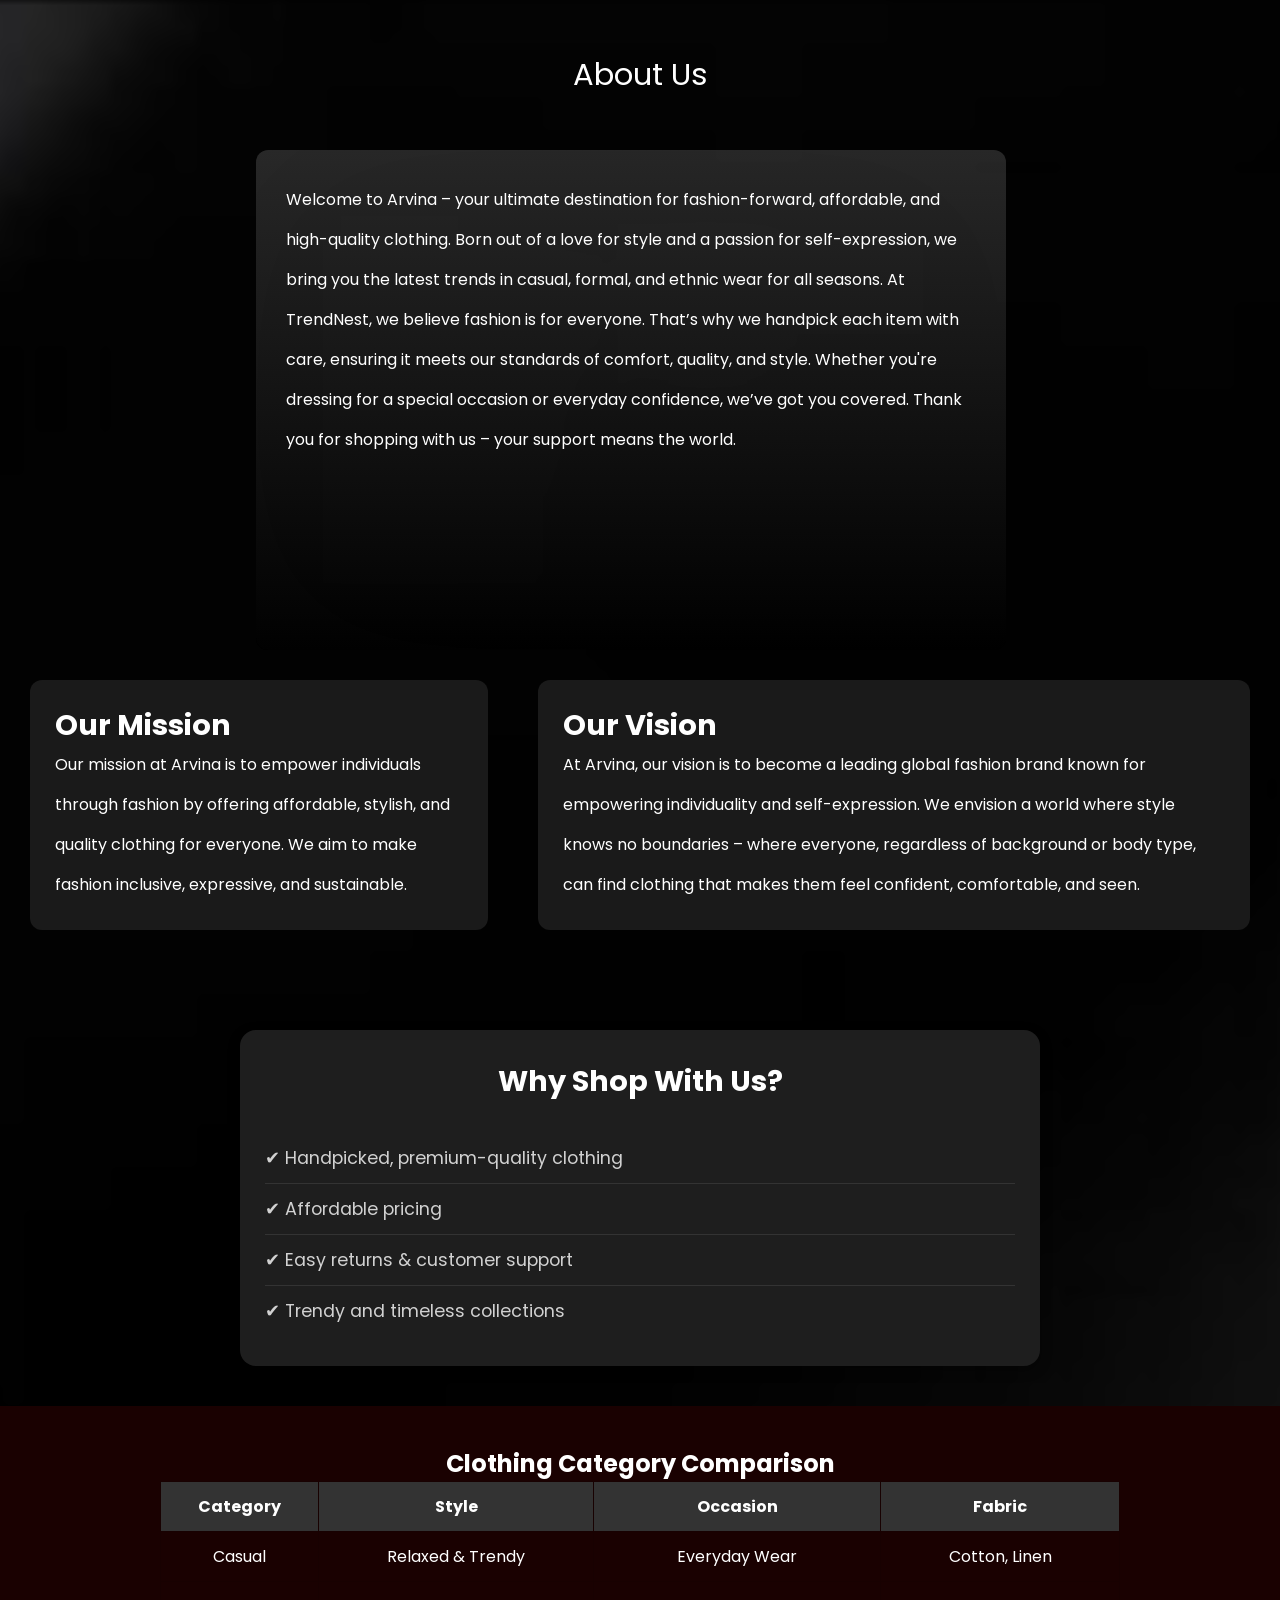
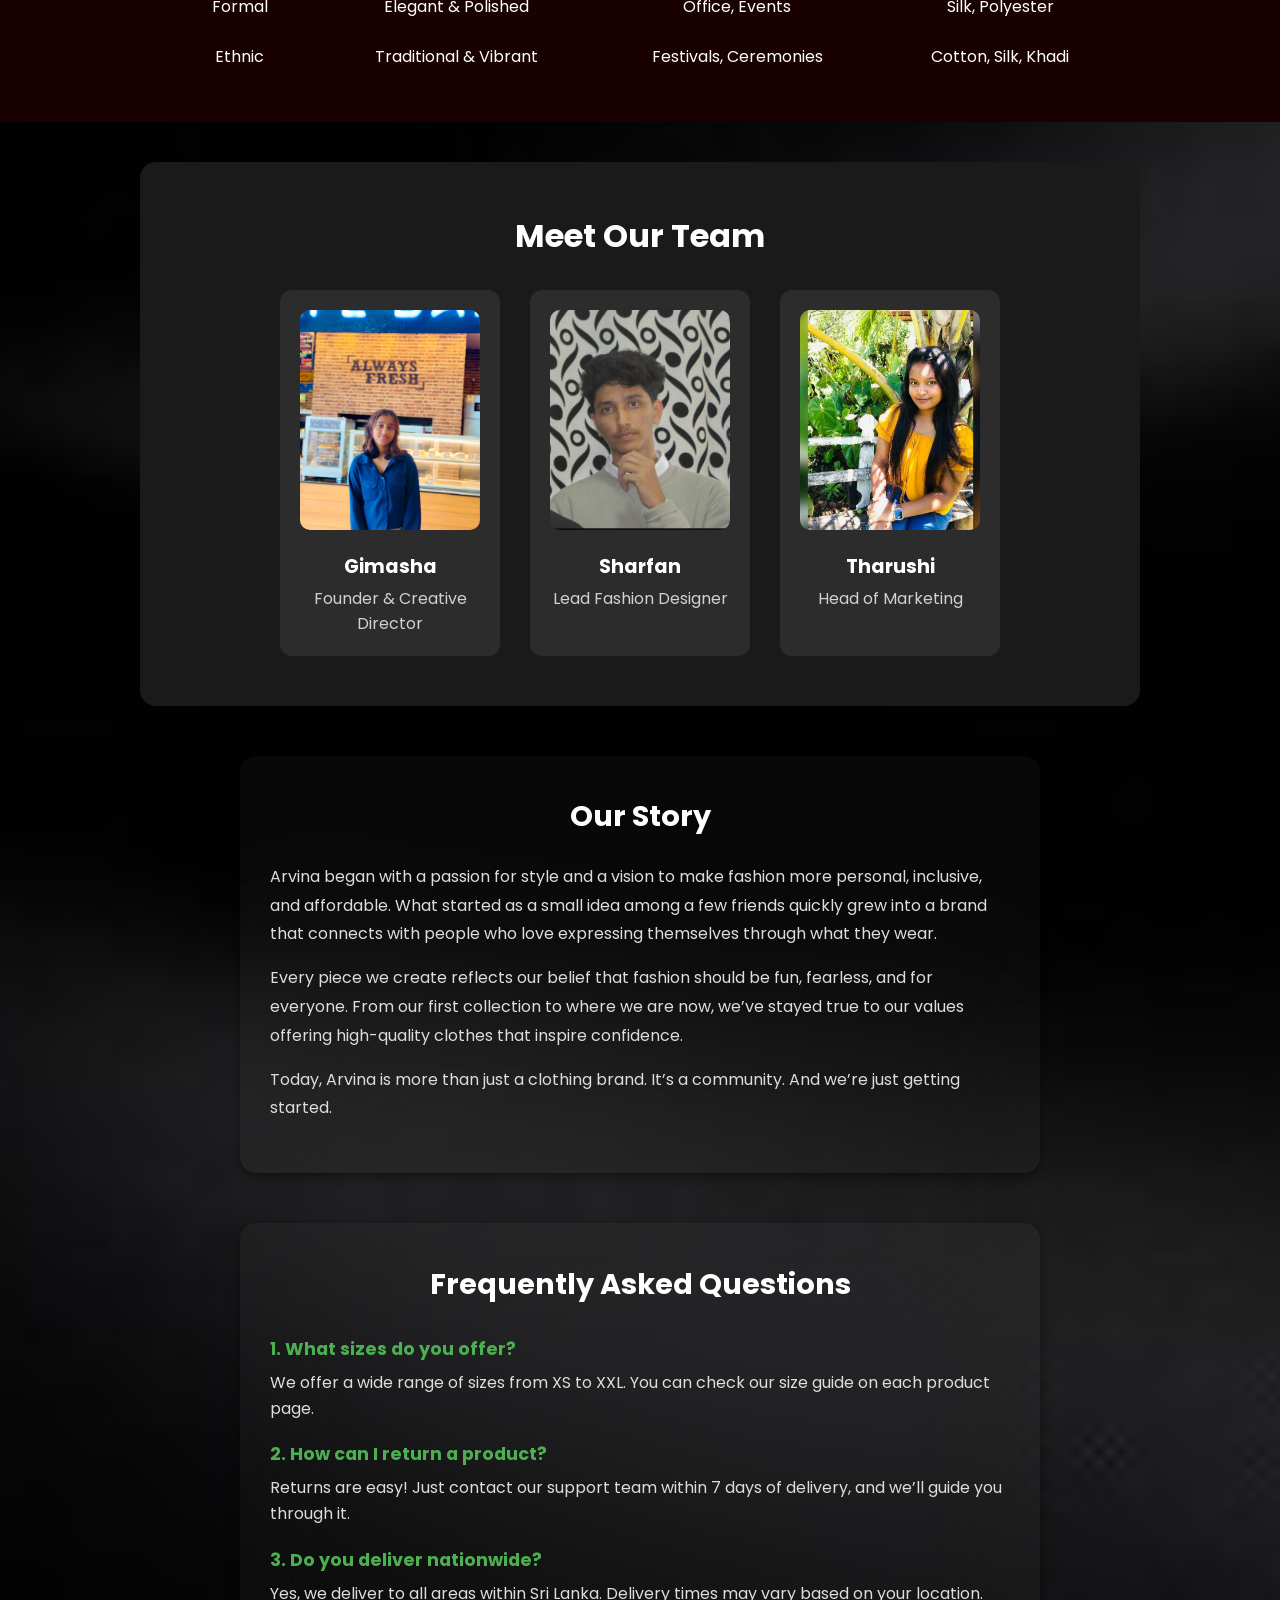
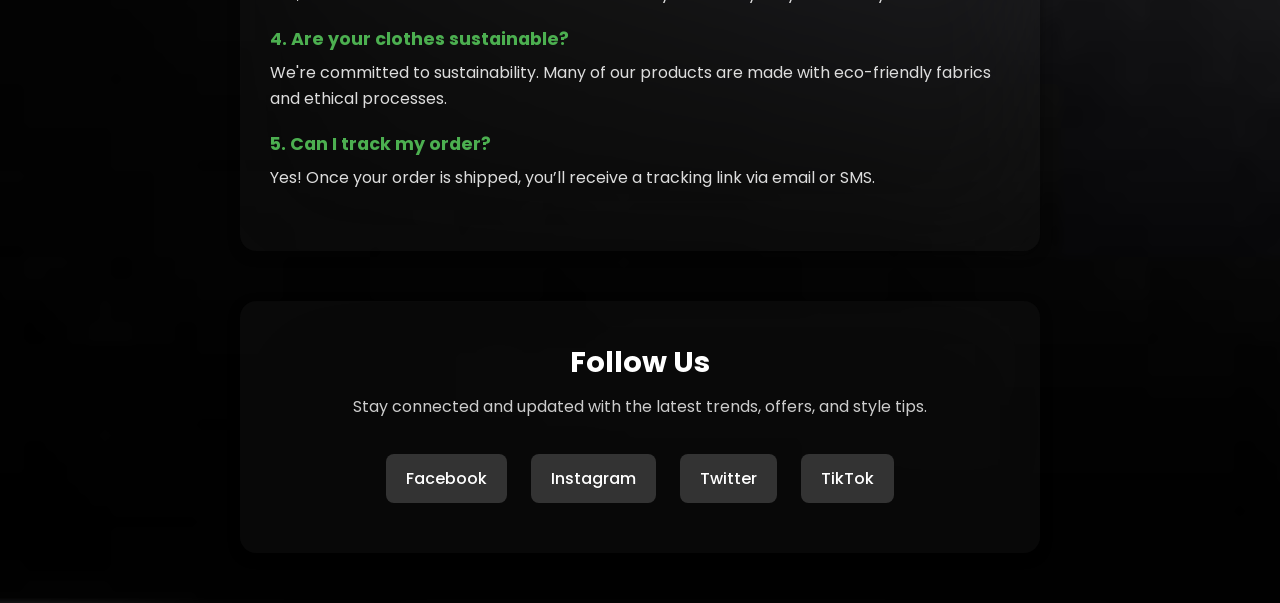
<file: about.html>
<!DOCTYPE html>
<html lang="en">
<head>
    <meta charset="UTF-8">
    <meta name="viewport" content="width=device-width, initial-scale=1.0">
    <link rel="stylesheet" href="./about.css">
    <title>About us</title>
</head>
<body>
    <div class="top">
        About Us
    </div>

    <div class="aboutcont">
        Welcome to Arvina – your ultimate destination for
         fashion-forward, affordable, and high-quality clothing.
         Born out of a love for style and a passion for self-expression,
 we bring you the 
 latest trends in casual, formal, and ethnic wear for all seasons.

At TrendNest, we believe fashion is for everyone. That’s why we handpick each item with care, ensuring it meets our standards of comfort, quality, and style. Whether you're dressing for a special occasion or everyday confidence, we’ve got you covered.

Thank you for shopping with us – your support means the world.
    </div>
  <div class="vismisv">
    <div class="mission">
        <h2>Our Mission</h2>
        <p>
          Our mission at Arvina is to empower individuals through fashion by offering
          affordable, stylish, and quality clothing for everyone. We aim to make fashion inclusive,
          expressive, and sustainable.
        </p>
     </div>
     <div class="vision">
        <h2>Our Vision</h2>
        <p>
          At Arvina, our vision is to become a leading global fashion brand known for empowering individuality
          and self-expression. We envision a world where style knows no boundaries – where everyone, regardless of
          background or body type, can find clothing that makes them feel confident, comfortable, and seen.
        </p>
    </div>
      

    </div>

    <div class="why-us">
        <h2>Why Shop With Us?</h2>
        <ul>
          <li>✔ Handpicked, premium-quality clothing</li>
          <li>✔ Affordable pricing</li>
          <li>✔ Easy returns & customer support</li>
          <li>✔ Trendy and timeless collections</li>
        </ul>
    </div>

    <div class="clothing-table">
      <h2>Clothing Category Comparison</h2>
      <table border="1">
        <thead>
          <tr>
            <th>Category</th>
            <th>Style</th>
            <th>Occasion</th>
            <th>Fabric</th>
          </tr>
        </thead>
        <tbody>
          <tr>
            <td>Casual</td>
            <td>Relaxed & Trendy</td>
            <td>Everyday Wear</td>
            <td>Cotton, Linen</td>
          </tr>
          <tr>
            <td>Formal</td>
            <td>Elegant & Polished</td>
            <td>Office, Events</td>
            <td>Silk, Polyester</td>
          </tr>
          <tr>
            <td>Ethnic</td>
            <td>Traditional & Vibrant</td>
            <td>Festivals, Ceremonies</td>
            <td>Cotton, Silk, Khadi</td>
          </tr>
        </tbody>
      </table>
    </div>
    

    <div class="team-section">
      <h2>Meet Our Team</h2>
      <div class="team-members">
        <div class="team-card">
          <img src="./images/gimasa.jpeg" alt="Founder Photo">
          <h3>Gimasha </h3>
          <p>Founder & Creative Director</p>
        </div>
        <div class="team-card">
          <img src="./images/sharfan.jpeg" alt="Designer Photo">
          <h3>Sharfan</h3>
          <p>Lead Fashion Designer</p>
        </div>
        <div class="team-card">
          <img src="./images/tharusi.jpeg" alt="Marketing Head Photo">
          <h3>Tharushi</h3>
          <p>Head of Marketing</p>
        </div>
      </div>
    </div>

    <div class="brand-story">
      <h2>Our Story</h2>
      <p>
        Arvina began with a passion for style and a vision to make fashion more personal, inclusive, and affordable. 
        What started as a small idea among a few friends quickly grew into a brand that connects with people who love 
        expressing themselves through what they wear.
      </p>
      <p>
        Every piece we create reflects our belief that fashion should be fun, fearless, and for everyone. From our first 
        collection to where we are now, we’ve stayed true to our values  offering high-quality clothes that inspire confidence.
      </p>
      <p>
        Today, Arvina is more than just a clothing brand. It’s a community. And we’re just getting started.
      </p>
    </div>

    <div class="faq-section" id="faq">
      <h2>Frequently Asked Questions</h2>
      
      <div class="faq-item">
        <h3>1. What sizes do you offer?</h3>
        <p>We offer a wide range of sizes from XS to XXL. You can check our size guide on each product page.</p>
      </div>
    
      <div class="faq-item">
        <h3>2. How can I return a product?</h3>
        <p>Returns are easy! Just contact our support team within 7 days of delivery, and we’ll guide you through it.</p>
      </div>
    
      <div class="faq-item">
        <h3>3. Do you deliver nationwide?</h3>
        <p>Yes, we deliver to all areas within Sri Lanka. Delivery times may vary based on your location.</p>
      </div>
    
      <div class="faq-item">
        <h3>4. Are your clothes sustainable?</h3>
        <p>We're committed to sustainability. Many of our products are made with eco-friendly fabrics and ethical processes.</p>
      </div>
    
      <div class="faq-item">
        <h3>5. Can I track my order?</h3>
        <p>Yes! Once your order is shipped, you’ll receive a tracking link via email or SMS.</p>
      </div>
    </div>

    <div class="social-follow">
      <h2>Follow Us</h2>
      <p>Stay connected and updated with the latest trends, offers, and style tips.</p>
      <div class="social-icons">
        <a href="https://www.facebook.com/Arvina" target="_blank" class="facebook">Facebook</a>
        <a href="https://www.instagram.com/Arvina" target="_blank" class="instagram">Instagram</a>
        <a href="https://www.twitter.com/Arvina" target="_blank" class="twitter">Twitter</a>
        <a href="https://www.tiktok.com/@Arvina" target="_blank" class="tiktok">TikTok</a>
      </div>
    </div>
    
    
    
    
      
      


    
</body>
</html>
</file>
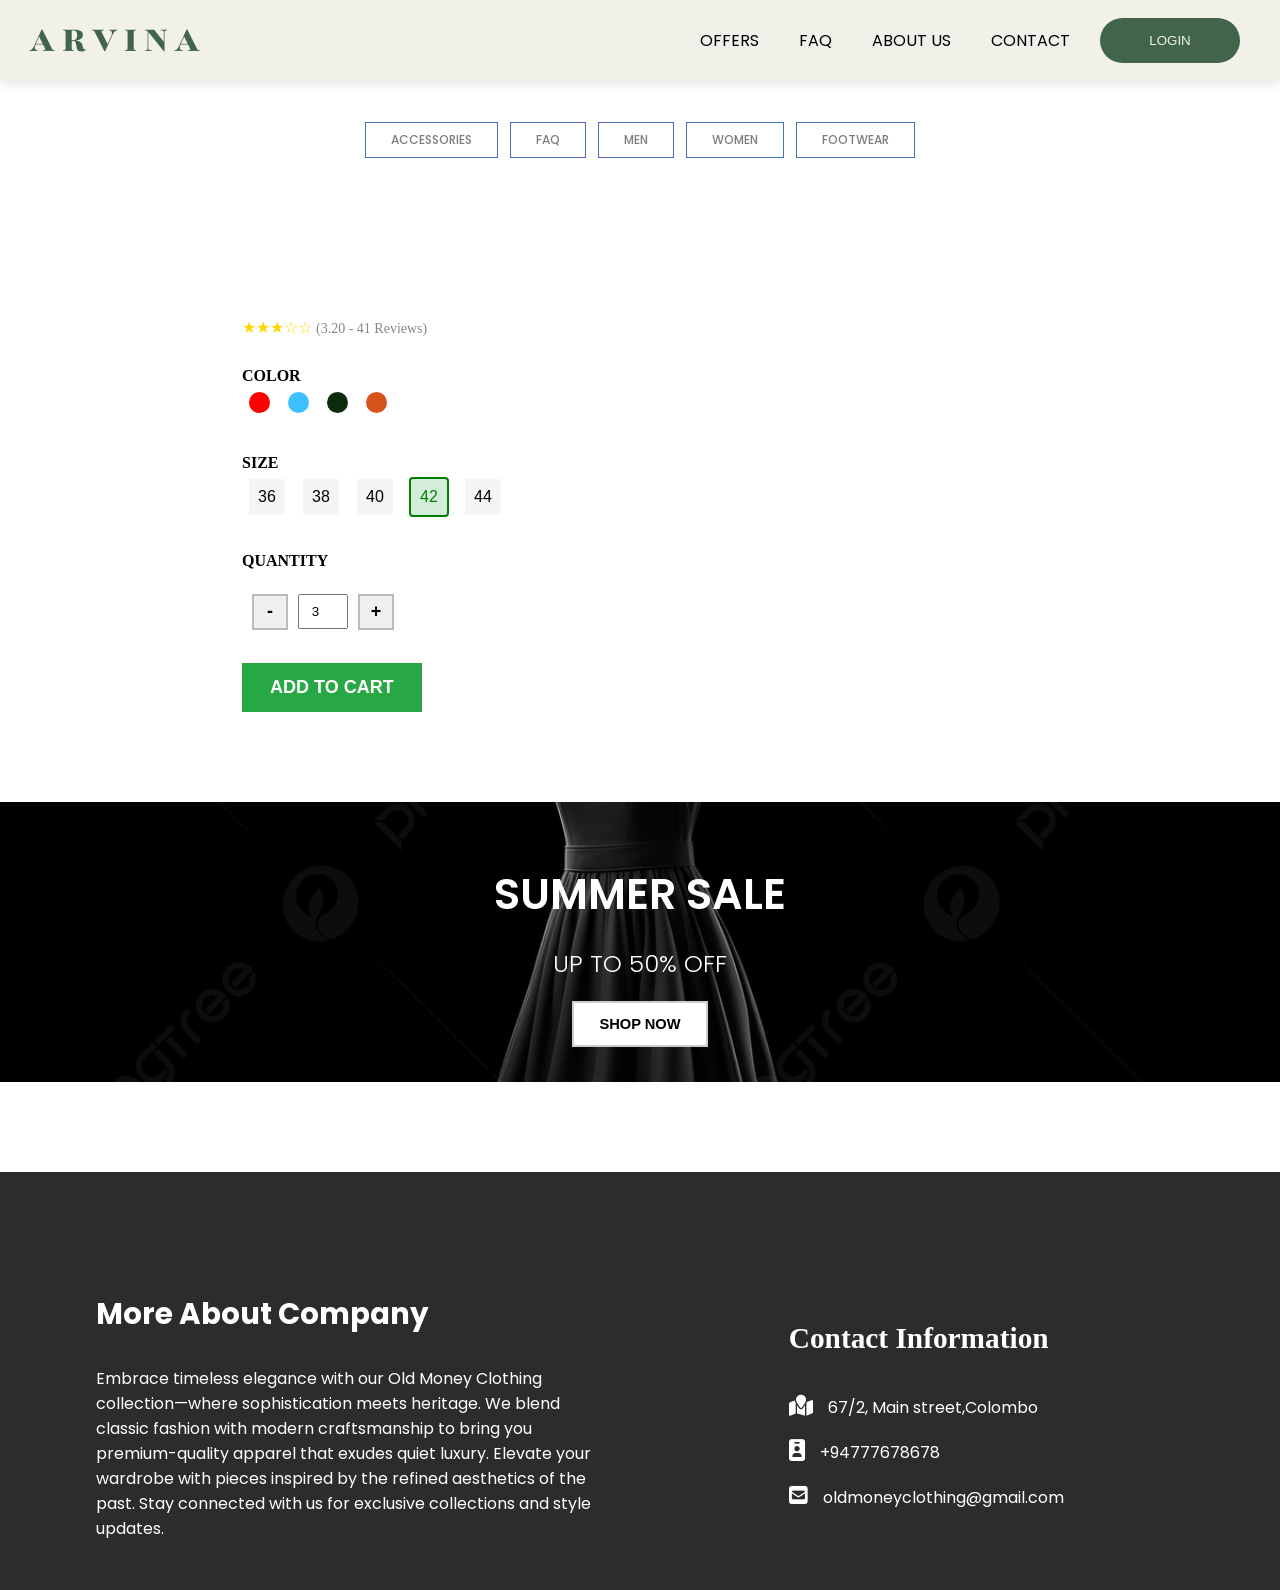
<file: product-buy.html>
<!DOCTYPE html>
<html lang="en">

<head>


    <link rel="stylesheet" href="https://cdnjs.cloudflare.com/ajax/libs/font-awesome/6.5.1/css/all.min.css">
    >


    <!DOCTYPE html>
    <html lang="en">

    <head>
        <meta charset="UTF-8">
        <meta name="viewport" content="width=device-width, initial-scale=1.0">
        <link rel="stylesheet" href="./css/header.css">
        <link rel="stylesheet" href="./css/nav.css">
        <link rel="stylesheet" href="./css/footer.css">
        <link rel="stylesheet" href="./css/summer-sale.css">
        <link rel="stylesheet" href="./css/shop-nav.css">
        <link rel="stylesheet" href="./css/common.css">
        <link rel="stylesheet" href="https://cdnjs.cloudflare.com/ajax/libs/font-awesome/6.5.1/css/all.min.css">
        <link rel="stylesheet" href="./css/product-card.css">
        <link rel="stylesheet" href="./css/product-buy-card.css">
        <script src="./java-script/load-product-buy-card.js"></script>

        <title>Buy</title>
        <script>
            window.onload = function () {
                getBuyProduct();
            };
            
        </script>



    </head>

<body>
    <header>
        <nav >
            <div class="h2" >A R V I N A</div>
            <ul>
                <li class="li"><a href="" class="aNav">OFFERS</a></li>
                <li class="li"><a href="" class="aNav">FAQ</a></li>
                <li class="li"><a href="" class="aNav">ABOUT US</a></li>
                <li class="li"><a href="" class="aNav">CONTACT</a></li>
                <button onclick="displayLogin()">LOGIN</button>
            </ul>
        </nav>
        <div class="header-background" style="background-image:none;display: none;">

            <section class="home" style=" min-width: max-content; ">
                <div class="home-text2">ELEVATE YOUR STYLE</div>
                <div class="home-text1">TIMELESS ELEGANCE</div>
                <div class="best"><button class="btn">SHOP BEST SELLERS</button></div>
            </section>
        </div>
    </header>

    <div class="sticky-area">
        <div class="shop-nav">
            <div class="homeButton">
                <div class="all"><a href="./accessories.html"><button class="btn1">ACCESSORIES</button></a></div>
                <div class="bestsellers"><a href=""><button class="btn1">FAQ</button></a></div>
                <div class="men"><a href="./men/men.html"><button class="btn1">MEN</button></a></div>
                <div class="women"><a href="./women/women.html"><button class="btn1">WOMEN</button></a></div>
                <div class="shoes"><a href="./footwear.html"><button class="btn1">FOOTWEAR</button></a></div>
            </div>
        </div>

    </div>

    <div class="product-buy-card-main">
        <div class="product-buy-card">
            <div class="product-image">
                <img id="product" class="thambnail-image">
            </div>

            <div class="product-info">
                <h1 id="title"></h1>
                <p id="collection"></p>
                <div id="stars">★★★☆☆ <span style="color:#888; font-size: 14px;">(3.20 - 41 Reviews)</span></div>
                <div id="price"></div>
                <p id="about">

                </p>

                <h4>COLOR</h4>
                <div class="color-options">
                    <span class="color-red"></span>
                    <span class="color-blue"></span>
                    <span class="color-green"></span>
                    <span class="color-white"></span>
                </div>

                <h4>SIZE</h4>
                <div class="size-options">
                    <button>36</button>
                    <button>38</button>
                    <button>40</button>
                    <button class="size-selected">42</button>
                    <button>44</button>
                </div>

                <h4>QUANTITY</h4>
                <div class="quantity-control">
                    <button>-</button>
                    <input type="number" value="3" style="width: 50px; text-align: center;">
                    <button>+</button>
                </div>

                <button class="add-to-cart">ADD TO CART</button>
            </div>
        </div>

    </div>

    <div class="summer-sale">
        <div class="summer">SUMMER SALE</div>
        <div class="off50">UP TO 50% OFF</div>
        <div class="shopnow"><button class="shopnow-btn">SHOP NOW</button></div>
    </div>


    <footer class="foot">
        <div class="full-wrapper">
            <div class="about-wrapper">
                <div class="about">
                    <h4>More About Company</h4>
                </div>
                <div class="about-content">
                    <p>
                        Embrace timeless elegance with our Old Money Clothing collection—where sophistication meets
                        heritage. We blend classic fashion with modern craftsmanship to bring you premium-quality
                        apparel that exudes quiet luxury. Elevate your wardrobe with pieces inspired by the refined
                        aesthetics of the past. Stay connected with us for exclusive collections and style updates.
                    </p>
                </div>
            </div>
            <div class="social-wrapper">
                <h4>Contact Information</h4>
                <ul class="contact-list">
                    <li><i class="fa-solid fa-map-location"></i>67/2, Main street,Colombo</li>
                    <li><i class="fa-solid fa-id-badge"></i>+94777678678</li>
                    <li><i class="fa-solid fa-square-envelope"></i>oldmoneyclothing@gmail.com</li>
                </ul>
            </div>
        </div>
        <div class="social-icons">

        </div>
    </footer>
</body>

</html>
</file>
<file: about.css>
@import url('https://fonts.googleapis.com/css2?family=Poppins:ital,wght@0,100;0,200;0,300;0,400;0,500;0,600;0,700;0,800;0,900;1,100;1,200;1,300;1,400;1,500;1,600;1,700;1,800;1,900&display=swap');

*{
    font-family: "Poppins", sans-serif;

    margin: 0;
    padding: 0;
    box-sizing: border-box;
    color: white;



}
.top{
   
    height: 50px;
    max-height: 50px;
    width: 100%;
     align-items: center;
     display: flex;
    justify-content: center;
    margin-top: 50px;
    margin-bottom: 50px;
    font-weight: 400;  
    font-size: 23pt;    
 }
.head{
    text-align: center;
    font-size: 30px;
    font-weight: bold;
    margin-top: 50px;
    margin-bottom: 50px;
    display: flex;
    background-color: ;
    
}

.head h2{
    font-size: 30px;
    font-weight: bold;
    margin-top: 50px;
    margin-bottom: 50px;
    display: flex;
    justify-content: left;
}

 
body{
    background-image: url("./images/aboutbg.jpg");
    background-position: center;
    background-size: cover;
    /* backdrop-filter: blur(60px); */
 }

.aboutcont{
    width: 750px;
    height: 500px;
    padding: 30px 30px;
    line-height: 40px;
    background: linear-gradient(to top, rgb(0,0,0,0.15),rgb(255,255,255,0.15));
    border-radius: 12px;
    backdrop-filter: blur(100px);
    margin-left: 20%;
}
 

 .why-us{
    margin-top: 45px;
 }
 .vismisv{
    display: flex;
    justify-content: space-between;
    align-items: center;
    gap: 50px;
    padding: 30px 30px;

  }
  .vision{
    max: width 40%;
  
  }
  .mission{
    max-width: 40%;

  }

  .mission, .vision {
  background: #1a1a1a;
  padding: 25px;
  margin-bottom: 30px;
  border-radius: 12px;
  line-height: 40px;

}

.mission:hover, .vision:hover {
  transform: scale(1.03);
  box-shadow: 0 4px 12px rgba(255, 255, 255, 0.2);
  transition: all 0.3s ease;
}

.mission h2, .vision h2 {
  color: #ffffff;
  font-size: 1.8rem;
}

 .why-us {
    background-color: #1e1e1e;
    padding: 30px 25px;
    border-radius: 16px;
    max-width: 800px;
    margin: 40px auto;
    box-shadow: 0 4px 12px rgba(0, 0, 0, 0.4);
    transition: transform 0.3s ease;
  }
  
  .why-us:hover {
    transform: scale(1.2);
  }
  
  .why-us h2 {
    font-size: 1.8rem;
    color: #ffffff;
    margin-bottom: 20px;
    text-align: center;
    /* border-bottom: 2px solid #444; */
    padding-bottom: 10px;
  }
  
  .why-us ul {
    list-style: none;
    padding: 0;
  }
  
  .why-us li {
    font-size: 1.1rem;
    color: #d1d1d1;
    padding: 12px 0;
    border-bottom: 1px solid #333;
    display: flex;
    align-items: center;
    gap: 10px;
  }
  
  .why-us li:last-child {
    border-bottom: none;
  }
  
  .why-us li::before {
    /* content: "✔"; */
    color: #4caf50;
    font-weight: bold;
  }

  .team-section {
    background: #1a1a1a;
    padding: 50px 20px;
    border-radius: 16px;
    max-width: 1000px;
    margin: 40px auto;
    text-align: center;
  }
  
  .team-section h2 {
    font-size: 2rem;
    color: #ffffff;
    margin-bottom: 30px;
  }
  
  .team-members {
    display: flex;
    flex-wrap: wrap;
    justify-content: center;
    gap: 30px;
  }
  
  .team-card {
    background: #2c2c2c;
    padding: 20px;
    border-radius: 12px;
    max-width: 220px;
    text-align: center;
    transition: transform 0.3s ease;
  }
  
  .team-card:hover {
    transform: scale(1.05);
    box-shadow: 0 4px 12px rgba(255, 255, 255, 0.1);
  }
  
  .team-card img {
    width: 100%;
    height: 220px;
    object-fit: cover;
    border-radius: 10px;
    margin-bottom: 15px;
  }
  
  .team-card h3 {
    font-size: 1.2rem;
    margin-bottom: 5px;
    color: #ffffff;
  }
  
  .team-card p {
    font-size: 1rem;
    color: #d1d1d1;
  }

  .brand-story {
    background-color: rgba(255, 255, 255, 0.03);
    padding: 35px 30px;
    margin: 50px auto;
    max-width: 800px;
    border-radius: 16px;
    backdrop-filter: blur(60px);
    box-shadow: 0 4px 10px rgba(0, 0, 0, 0.4);
    line-height: 1.8;
  }
  
  .brand-story h2 {
    font-size: 1.8rem;
    color: #ffffff;
    margin-bottom: 20px;
    text-align: center;
  }
  
  .brand-story p {
    font-size: 1rem;
    color: #dddddd;
    margin-bottom: 15px;
  }

  .faq-section {
    background-color: rgba(255, 255, 255, 0.03);
    padding: 40px 30px;
    margin: 50px auto;
    max-width: 800px;
    border-radius: 16px;
    backdrop-filter: blur(60px);
    box-shadow: 0 4px 12px rgba(0, 0, 0, 0.4);
  }
  
  .faq-section h2 {
    font-size: 1.8rem;
    text-align: center;
    color: #ffffff;
    margin-bottom: 30px;
  }
  
  .faq-item {
    margin-bottom: 20px;
  }
  
  .faq-item h3 {
    font-size: 1.1rem;
    color: #4caf50;
    margin-bottom: 8px;
  }
  
  .faq-item p {
    color: #dddddd;
    font-size: 1rem;
    line-height: 1.6;
  }

  .social-follow {
    background-color: rgba(255, 255, 255, 0.03);
    padding: 40px 30px;
    margin: 50px auto;
    max-width: 800px;
    border-radius: 16px;
    text-align: center;
    backdrop-filter: blur(60px);
    box-shadow: 0 4px 12px rgba(0, 0, 0, 0.4);
  }
  
  .social-follow h2 {
    font-size: 1.8rem;
    color: #ffffff;
    margin-bottom: 10px;
  }
  
  .social-follow p {
    color: #cccccc;
    margin-bottom: 25px;
  }
  
  .social-icons a {
    display: inline-block;
    margin: 10px;
    padding: 12px 20px;
    border-radius: 8px;
    background-color: #333;
    color: white;
    text-decoration: none;
    transition: background-color 0.3s;
    font-weight: 500;
  }
  
  .social-icons a.facebook:hover {
    background-color: #1877f2;
  }
  
  .social-icons a.instagram:hover {
    background-color: #e1306c;
  }
  
  .social-icons a.twitter:hover {
    background-color: #1da1f2;
  }
  
  .social-icons a.tiktok:hover {
    background-color: #000000;
  }

  .clothing-table {
    padding: 40px;
    background-color: #1a0101;
    text-align: center;
  }
  
  .clothing-table table {
    margin: 0 auto;
    border-collapse: collapse;
    width: 80%;
    font-family: Arial, sans-serif;
  }
  
  .clothing-table th, .clothing-table td {
    border: 1px solid #180101;
    padding: 12px;
  }
  
  .clothing-table th {
    background-color: #333;
    color: white;
  }
  
  .clothing-table tr:nth-child(even) {
    background-color: #1a0101;
  }
</file>
<file: css/header.css>
.header-background {
    background-position: center;
    background-repeat: no-repeat;
    background-size: cover;
    background-blend-mode: overlay;
    height: 500px;
    margin-top: 85px;
    padding-top: 100px;

}


.home-move-area {
    margin-top: 100px;
    width: 100%;
    display: flex;

}

.home {
    margin-left: 15%;


}

.sticky-area {
    height: 300px;
}

.home-text2 {
    font-family: "Playfair", serif;
    font-size: 40pt;
    color: #2F539B;

}

.home-text1 {
    margin-left: 5px;
    font-family: "Playfair", serif;
    font-size: 22pt;
    color: #4D71B9;

}

header .btn {
    margin-top: 40px;
    margin-left: 25%;
    padding: 20px 20px;
    height: 70px;
    width: 200px;
    background-color: transparent;
    border-radius: 0;
    color: #7D7D7D;
    font-family: "Poppins", sans-serif;
    font-size: 16px;
    border: 1px solid #4D71B9;
}

header .btn:hover {
    border: 3px solid #4D71B9;
    color: #2F539B;
    background-color: transparent;
    cursor: pointer;
    transition-duration: 0.1s;
}

@media (max-width: 900px) {
    .header-background {
        align-items: center;
        justify-items: center;
    }



}
</file>
<file: css/nav.css>
nav{
    position: fixed;
    width: 100%;
    top: 0;
    display: flex;
    z-index: 100;
    align-items: center;
    justify-content: space-between;
    background-color: #F1F0E9;
    padding: 10px 10px;
    box-shadow: 0px 4px 10px rgba(0, 0, 0, 0.1)
    
}
nav .h2{
    font-size: 28pt;
    font-family: "Playfair", serif;
    font-style: normal;
    font-weight: 900;
    color: #41644A;
    padding: 5px 20px ;
    min-width: fit-content;
}
nav .h2:hover{
    cursor: pointer;
}
nav ul{
    height: 60px;
    display: flex;
    align-items: center;
    justify-content: space-around;
    padding: 0px 20px;
}
 nav .li{
    font-family: "Poppins", sans-serif;
    list-style-type: none;
    margin: 0px 20px;
}

nav .li:hover{
    color: #0D4715;
    border-bottom: 2px solid #0D4715;
    padding-bottom: 5px;
    cursor: pointer;
    
}
nav a{
    color: black;
    text-decoration: none;
}
nav button{
    font-size: 10pt;
    font-weight: 500;
    border-radius: 30rem;
    padding: 15px 23px;
    background-color: #41644A;
    color: #F1F0E9;
    border-style: none;
    margin: 0 10px;
    width: 140px;
}
nav button:hover{
    font-weight: 500;
    font-size: 10pt;
    background-color: transparent;
    border: 3px solid #0D4715;
    color: #0D4715;
    cursor: pointer;
    transition-duration: 0.4s;
}

@media screen and (max-width: 900px) {
    nav {
      position: absolute;
      right: 0;
      width: 100%;
      flex-direction: column;
      align-items: center;
    
    }
    nav button{
        display: none;
    }
    nav .li{display: none;}
}


.menu-toggle {
    display: none;
    font-size: 28px;
    color: #41644A;
    background: none;
    border: none;
    cursor: pointer;
    padding: 0 20px;
}

#menu-toggle {
    display: none;
}

@media screen and (max-width: 900px) {
    nav {
        flex-direction: row;
        justify-content: space-between;
    }

    nav ul {
        flex-direction: column;
        align-items: flex-start;
        width: 100%;
        display: none;
        background-color: #F1F0E9;
        padding: 10px 0;
    }

    #menu-toggle:checked + label + ul {
        display: flex;
    }

    nav .li {
        margin-top: 100px;
        display: block;
        margin: 10px 20px;
        width: 100%;
    }

    nav button {
        display: none;
    }

    nav .menu-toggle {
        display: block;
    }
}
</file>
<file: css/footer.css>
.foot{
    background-color: #2C2C2C;
    

    width: 100%;
    padding: 90px 60px 20px 60px;
    color: white;

}
.full-wrapper{
    display: flex;
    justify-content: space-around;
    align-items: center;
}
.about-wrapper{
    font-family: "Poppins", sans-serif;
    
}

.about{
    font-size: 22pt;
    font-weight: 600;
    margin-bottom: 30px
}
.about-content{
    max-width: 500px;
    min-width: 200px;


}
.social-wrapper{
    padding: 50px 100px;
}
.social-wrapper h4{
    padding: 10px 20px;
    font-size: 22pt;
    font-weight: 600;
}
.contact-list {
    display: block;
    font-family: "Poppins", sans-serif;
}
.contact-list li{
    padding: 10px 20px;
    font-size: 12pt;
    list-style-type: none;
}
.contact-list i{
    padding-right: 15px;
    font-size: 16pt;

}

.social-wrapper h4{
    margin-bottom: 20px;
}


@media (max-width: 900px) {
    .full-wrapper {
      display: block;
      
    }
    .social-wrapper{
        padding-left: 10px;
    }
  }
</file>
<file: css/summer-sale.css>
.summer-sale{
    text-align: center;
    margin: 90px auto;
    margin-bottom: 90px;
    background-image: url(../assest/pngtree-sleek-black-fabric-dress-on-moody-3d-surface-picture-image_5584738.jpg);
    background-position: center;
    background-blend-mode: darken;
    background-repeat: no-repeat;
    background-size: cover;
    max-height: 280px;
    height: 280px;
}
.summer{
    font-family: "Poppins", sans-serif;
    padding: 60px 10px 20px 10px;
    font-weight: 600;
    font-size: 32pt;
    color: white;
}
.off50{
    font-family: "Poppins", sans-serif;
    font-weight: 300;
    font-size: 18pt;
    margin-bottom: 20px;
    color: white;
}
.shopnow-btn{
    font-size: 11pt;
    padding: 13px 25px;
    background-color: white;
    color: black;
    font-weight: 700;
    border-radius: 0;
    
}
.shopnow-btn:hover{
    background-color: transparent;
    color: white;
    font-weight: 700;
    font-size: 11pt;
    padding: 13px 25px;
    border: 3px solid white;
    cursor: pointer;
    transition-duration: 0.1s;
}
</file>
<file: css/shop-nav.css>
.shop-nav{
    position: sticky;
    top:0;
    padding-bottom: 20px;
    background-color: white;
    padding-top: 100px;
    z-index: 99;
    width: 100%;
    display: flex;
    justify-content: center;
    align-items: center;
    
    
}
.nav-align{
    padding-left: 25px;
    padding-right: 25px;
    width: min-content;
    
}
.shop-nav * {
    min-width: fit-content;
    display: inline-block;
}
.shop-nav .btn1{
    align-items: center;
    padding: 8px 25px;
    margin: 4px;
    background-color: transparent;
    border-radius: 0;
    color: #7D7D7D;
    font-family: "Poppins", sans-serif;
    font-size: 12px;
    border: 1px solid #4D71B9;
}
.shop-nav .btn1:hover{
    color: white;
    background-color: #4D71B9;
    cursor: pointer;
    transition-duration: 0.4s;
}
.shop-nav .btn1:active{
    color: white;
    background-color: #2a3f68;
    cursor: pointer;
}
</file>
<file: css/common.css>
@import url('https://fonts.googleapis.com/css2?family=Montserrat:ital,wght@0,100..900;1,100..900&family=Poppins:ital,wght@0,100;0,200;0,300;0,400;0,500;0,600;0,700;0,800;0,900;1,100;1,200;1,300;1,400;1,500;1,600;1,700;1,800;1,900&display=swap');
@import url('https://fonts.googleapis.com/css2?family=Dancing+Script:wght@400..700&family=Montserrat:ital,wght@0,100..900;1,100..900&family=Poppins:ital,wght@0,100;0,200;0,300;0,400;0,500;0,600;0,700;0,800;0,900;1,100;1,200;1,300;1,400;1,500;1,600;1,700;1,800;1,900&display=swap');
@import url('https://fonts.googleapis.com/css2?family=Dancing+Script:wght@400..700&family=Montserrat:ital,wght@0,100..900;1,100..900&family=Pacifico&family=Poppins:ital,wght@0,100;0,200;0,300;0,400;0,500;0,600;0,700;0,800;0,900;1,100;1,200;1,300;1,400;1,500;1,600;1,700;1,800;1,900&display=swap');
@import url('https://fonts.googleapis.com/css2?family=Dancing+Script:wght@400..700&family=Montserrat:ital,wght@0,100..900;1,100..900&family=Pacifico&family=Playfair:ital,opsz,wght@0,5..1200,300..900;1,5..1200,300..900&family=Poppins:ital,wght@0,100;0,200;0,300;0,400;0,500;0,600;0,700;0,800;0,900;1,100;1,200;1,300;1,400;1,500;1,600;1,700;1,800;1,900&display=swap');
*{
    margin: 0 0;
    padding: 0 0;
    box-sizing: border-box;
}
</file>
<file: css/product-card.css>
@import url('https://fonts.googleapis.com/css2?family=Montserrat:ital,wght@0,100..900;1,100..900&family=Poppins:ital,wght@0,100;0,200;0,300;0,400;0,500;0,600;0,700;0,800;0,900;1,100;1,200;1,300;1,400;1,500;1,600;1,700;1,800;1,900&display=swap');
@import url('https://fonts.googleapis.com/css2?family=Dancing+Script:wght@400..700&family=Montserrat:ital,wght@0,100..900;1,100..900&family=Poppins:ital,wght@0,100;0,200;0,300;0,400;0,500;0,600;0,700;0,800;0,900;1,100;1,200;1,300;1,400;1,500;1,600;1,700;1,800;1,900&display=swap');
@import url('https://fonts.googleapis.com/css2?family=Dancing+Script:wght@400..700&family=Montserrat:ital,wght@0,100..900;1,100..900&family=Pacifico&family=Poppins:ital,wght@0,100;0,200;0,300;0,400;0,500;0,600;0,700;0,800;0,900;1,100;1,200;1,300;1,400;1,500;1,600;1,700;1,800;1,900&display=swap');
@import url('https://fonts.googleapis.com/css2?family=Dancing+Script:wght@400..700&family=Montserrat:ital,wght@0,100..900;1,100..900&family=Pacifico&family=Playfair:ital,opsz,wght@0,5..1200,300..900;1,5..1200,300..900&family=Poppins:ital,wght@0,100;0,200;0,300;0,400;0,500;0,600;0,700;0,800;0,900;1,100;1,200;1,300;1,400;1,500;1,600;1,700;1,800;1,900&display=swap');


.product-card {
    display: inline-block;
    width: 100%;
    margin-bottom: 20px; 
    break-inside: avoid; 
    position: relative;
    padding:10px
  }
.product-card:hover{
    box-shadow: 0 4px 8px 0 rgba(0, 0, 0, 0.2), 0 6px 20px 0 rgba(0, 0, 0, 0.19);
   
}

.thambnail{
    margin: 10px;
    
}

.save{
    position: absolute;
    font-family: "Poppins", sans-serif;
    font-weight:600;
    padding:2px 7px;
    position: absolute;
    z-index: 70;
    top: 25px;
    left: 25px;
    background-color: black;
    color:white;
    
}

.thambnail-image{
    width: 100%;
    
}
.thambnail-image:hover{
    cursor: pointer;
}

.product-details{
    display: flex;
    flex-direction: column;
}
.title{
    font-family: "Poppins", sans-serif;
    margin: 5px 10px 5px 11px;

    
}

.price{
    font-family: "Poppins", sans-serif;
    font-weight: 600;
    font-size: 14pt;
    margin: 5px 10px 5px 11px;

}

.button-section{
    margin: 5px 10px 5px 11px;
    display: flex;
    justify-content: space-between;
    align-items: center;
    
}


.thambnail-switch{
    display: flex;
    flex-direction: row;
    gap: 10px;
}
.thambnail-switch-1{
    max-width: 42px;
    max-height: 42px;
}

.thambnail-switch-image{
    width: 100%;
    max-height: 100%;
}



.buy-btn button{
    font-family: "Poppins", sans-serif;
    font-weight:700;
    background-color: aliceblue;
    font-size: 11pt;
    padding: 13px 45px;
    border: 3px solid rgb(255, 255, 255);
    height: 50px;
    background-color: black;
    color: white;
    
}


.buy-btn button:hover{
    background-color: transparent;
    color: black;
    padding: 13px 45px;
    font-weight: 700;
    border: 3px solid black;
    cursor: pointer;
    transition-duration: 0.3s;
}
</file>
<file: css/product-buy-card.css>
.product-buy-card-main {
    display: flex;
    align-items: center;
    justify-content: center;
}


.product-buy-card {
    display: flex;
    margin-left: 20px;
    gap: 40px;
    width: 70%;

}

@media (max-width: 900px) {
    .product-buy-card {
        display: block;
    }


}

.product-image img {
    width: 100%;
    height: auto;
}

.product-info h1 {
    font-family: "Poppins", sans-serif;
    font-weight: 600;
    font-size: 24px;
    min-width: 300px;
    margin: 0;
}
#collection,#about, #star span{
    font-family: "Poppins", sans-serif;
}

#price {
    font-family: "Poppins", sans-serif;
    font-size: 24px;
    color: #333;
    margin: 10px 0;
}
#about{
    margin-bottom: 30px;
}

#stars {
    color: gold;
}

.color-options span,
.size-options button {
    display: inline-block;
    width: 25px;
    height: 25px;
    margin: 5px;
    border-radius: 50%;
    cursor: pointer;
    border: 2px solid #ffffff;

}

.color-red {
    background-color: red;
}

.color-blue {
    background-color: #3fc1ff;
}

.color-green {
    background-color: rgb(12, 44, 12);
}

.color-white {
    background-color: rgb(215, 83, 30);
    border: 2px solid #4b4b4b;
}

.color-options{
    margin-bottom: 30px;
}

.size-options button {
    border-radius: 4px;
    

}

.size-selected {
    border: 2px solid green;
}

.quantity-control {
    display: flex;
    align-items: center;
    margin: 15px 0;
    height: 53px;
}

.quantity-control button {
    padding: 5px 10px;
    margin: 0 10px;
}
.quantity-control input {
    padding: 8px 1px;
}

.size-options{
    padding-bottom: 30px;
}

button {
    background-color: #f5f5f5;
    border: 2px solid #ccc;
    padding: 8px 16px;
    font-size: 16px;
    cursor: pointer;
    transition: all 0.3s ease;
    font-weight: 500;
}

button:hover {
    background-color: #e0e0e0;
    border-color: #999;
}

.size-options button {
    margin: 5px;
    width: 40px;
    height: 40px;
    padding: 0;
}

.size-options .size-selected {
    background-color: #d4edda;
    border-color: green;
    color: green;
}

.quantity-control button {
    width: 36px;
    height: 36px;
    font-size: 18px;
    font-weight: bold;
    background-color: #f0f0f0;
    border-color: #bbb;
}

.add-to-cart {
    background-color: #28a745;
    color: white;
    padding: 14px 28px;
    font-size: 18px;
    font-weight: bold;
    border: none;
    margin-top: 10px;
    transition: background-color 0.3s ease, transform 0.2s ease;
}

.add-to-cart:hover {
    background-color: #218838;
    transform: scale(1.03);
}
</file>
